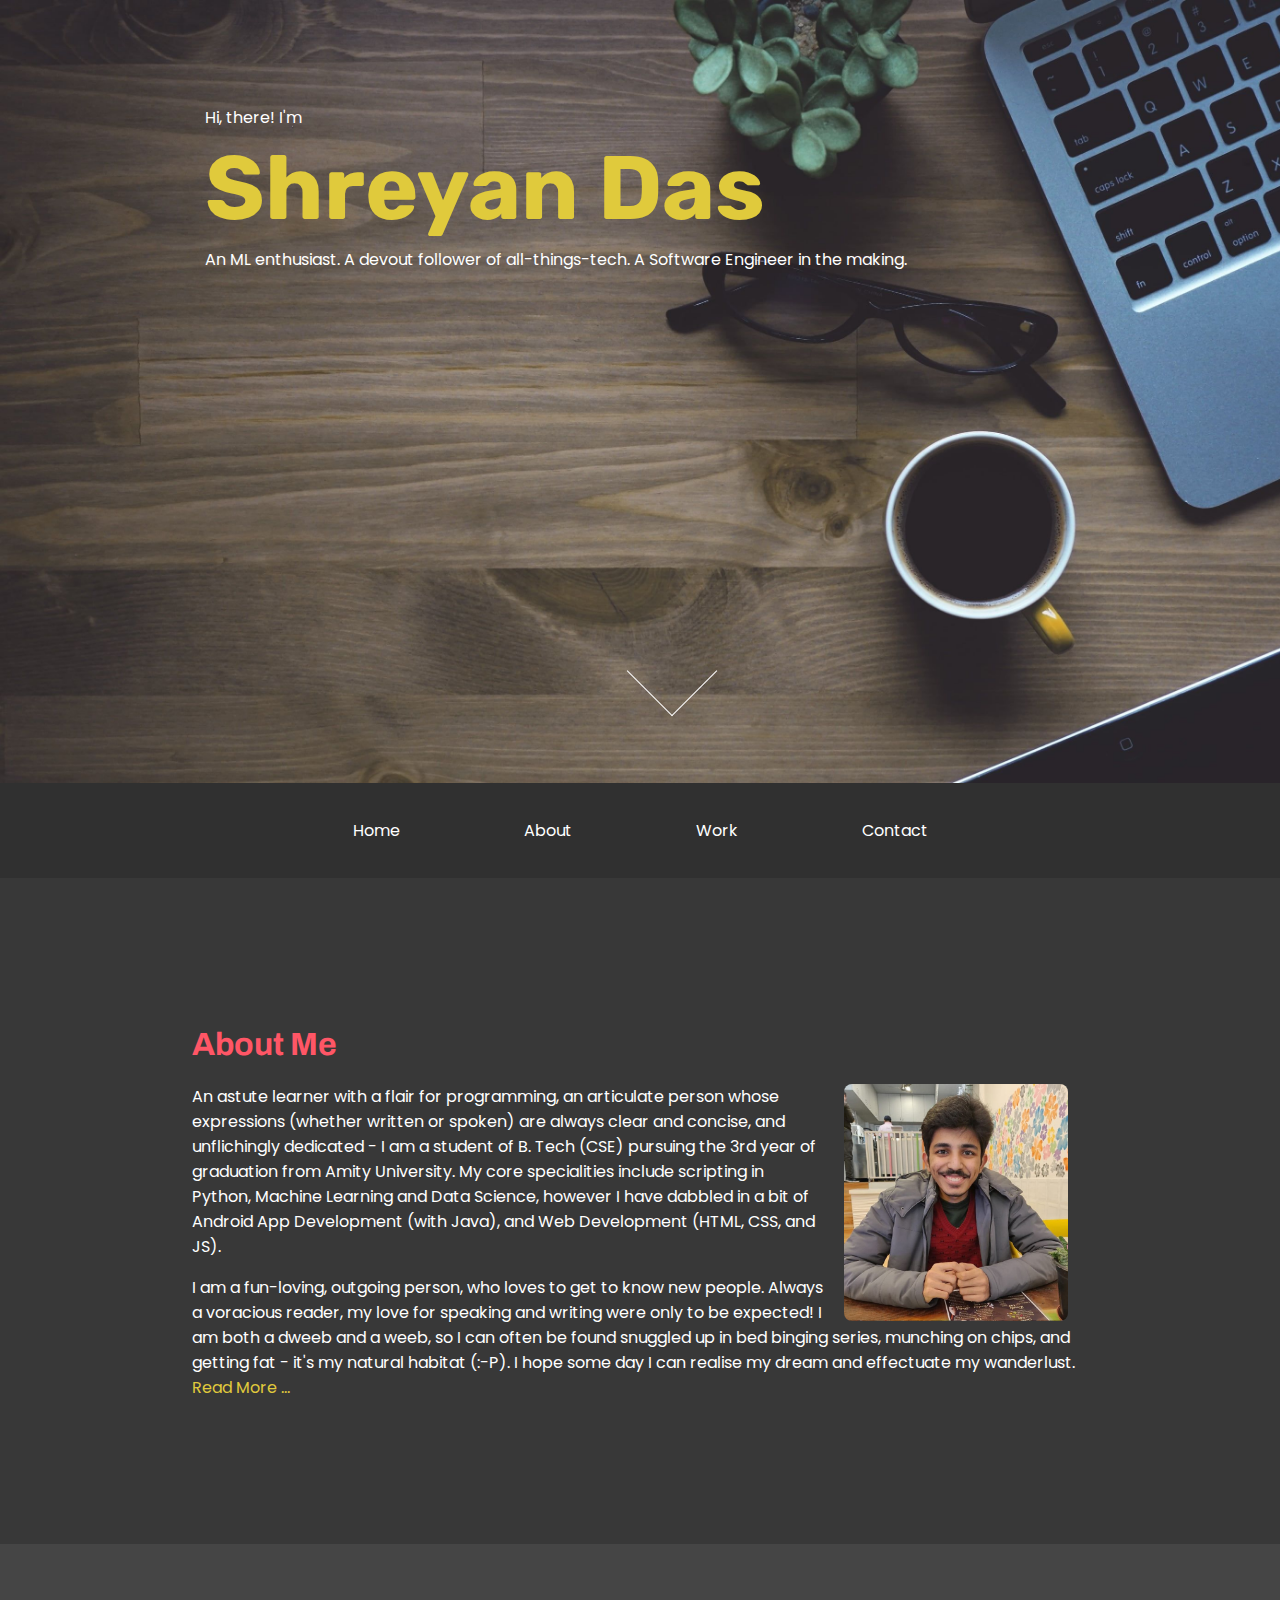
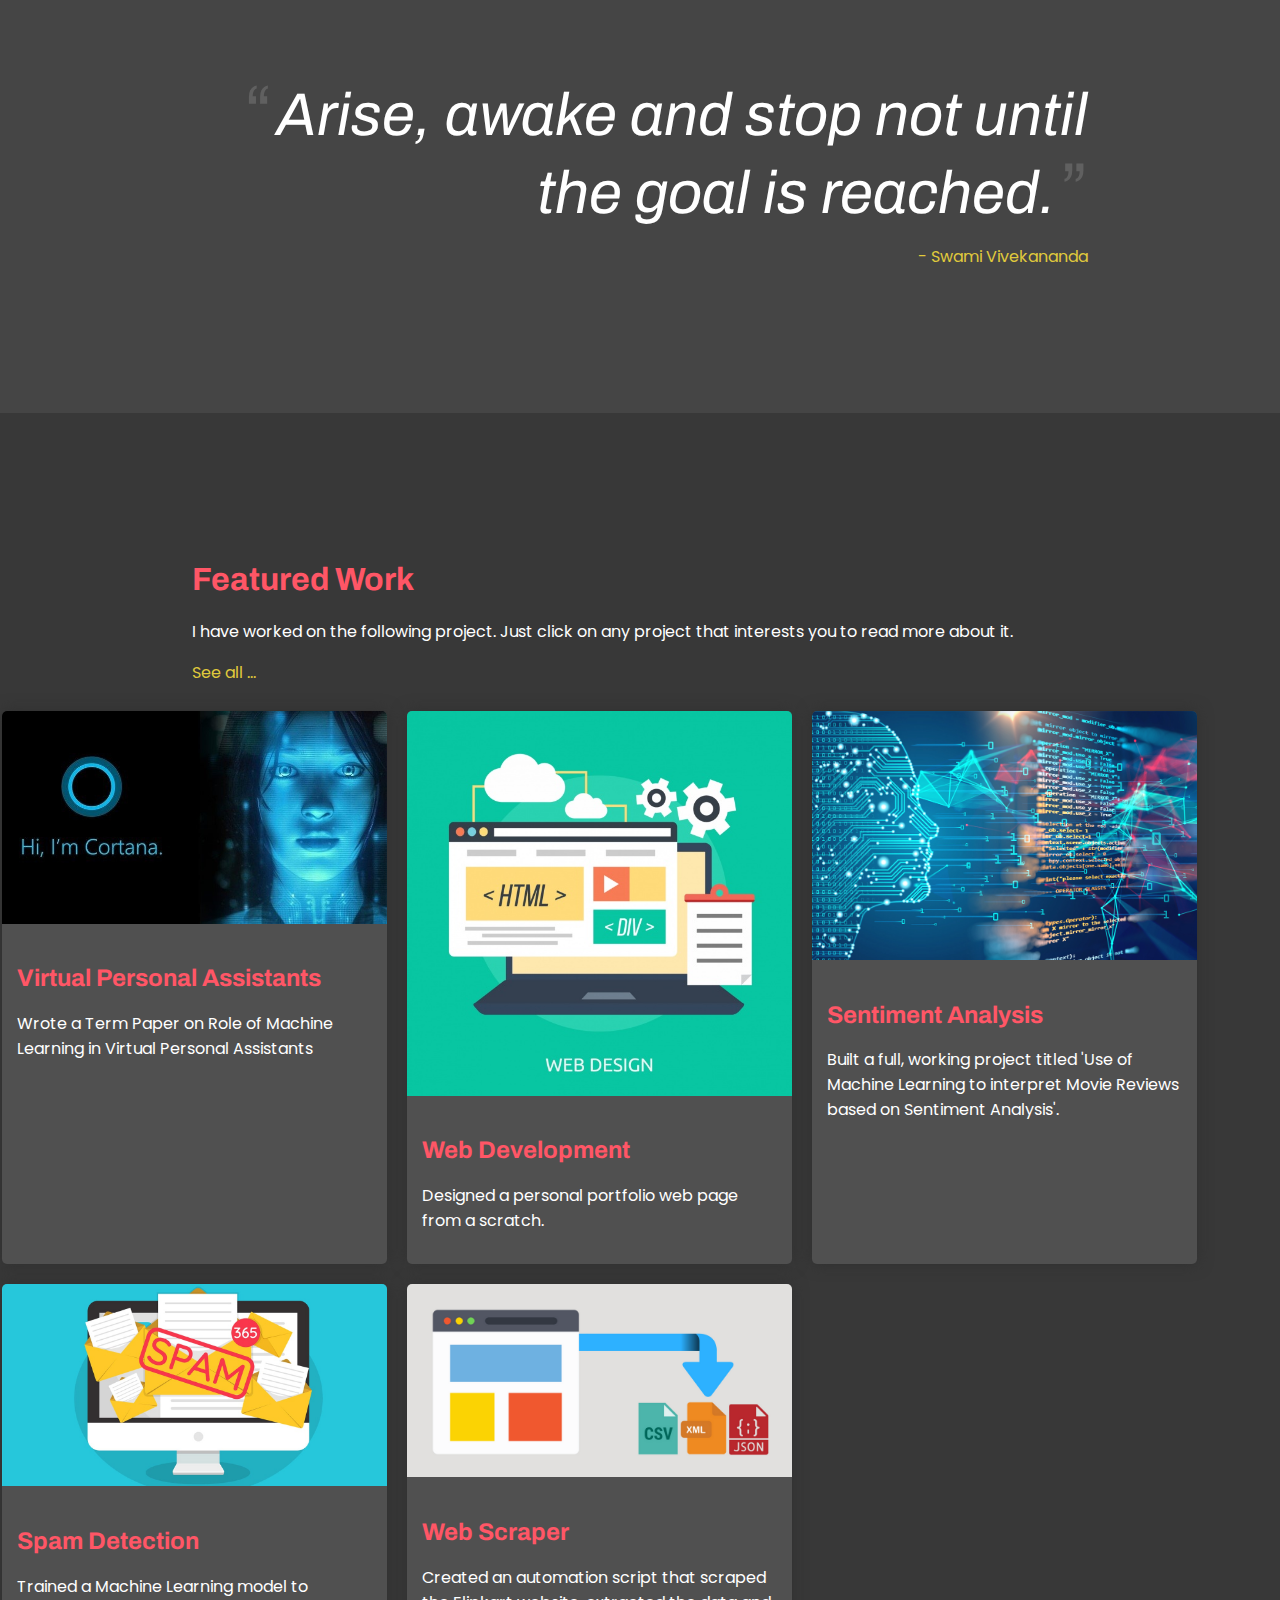
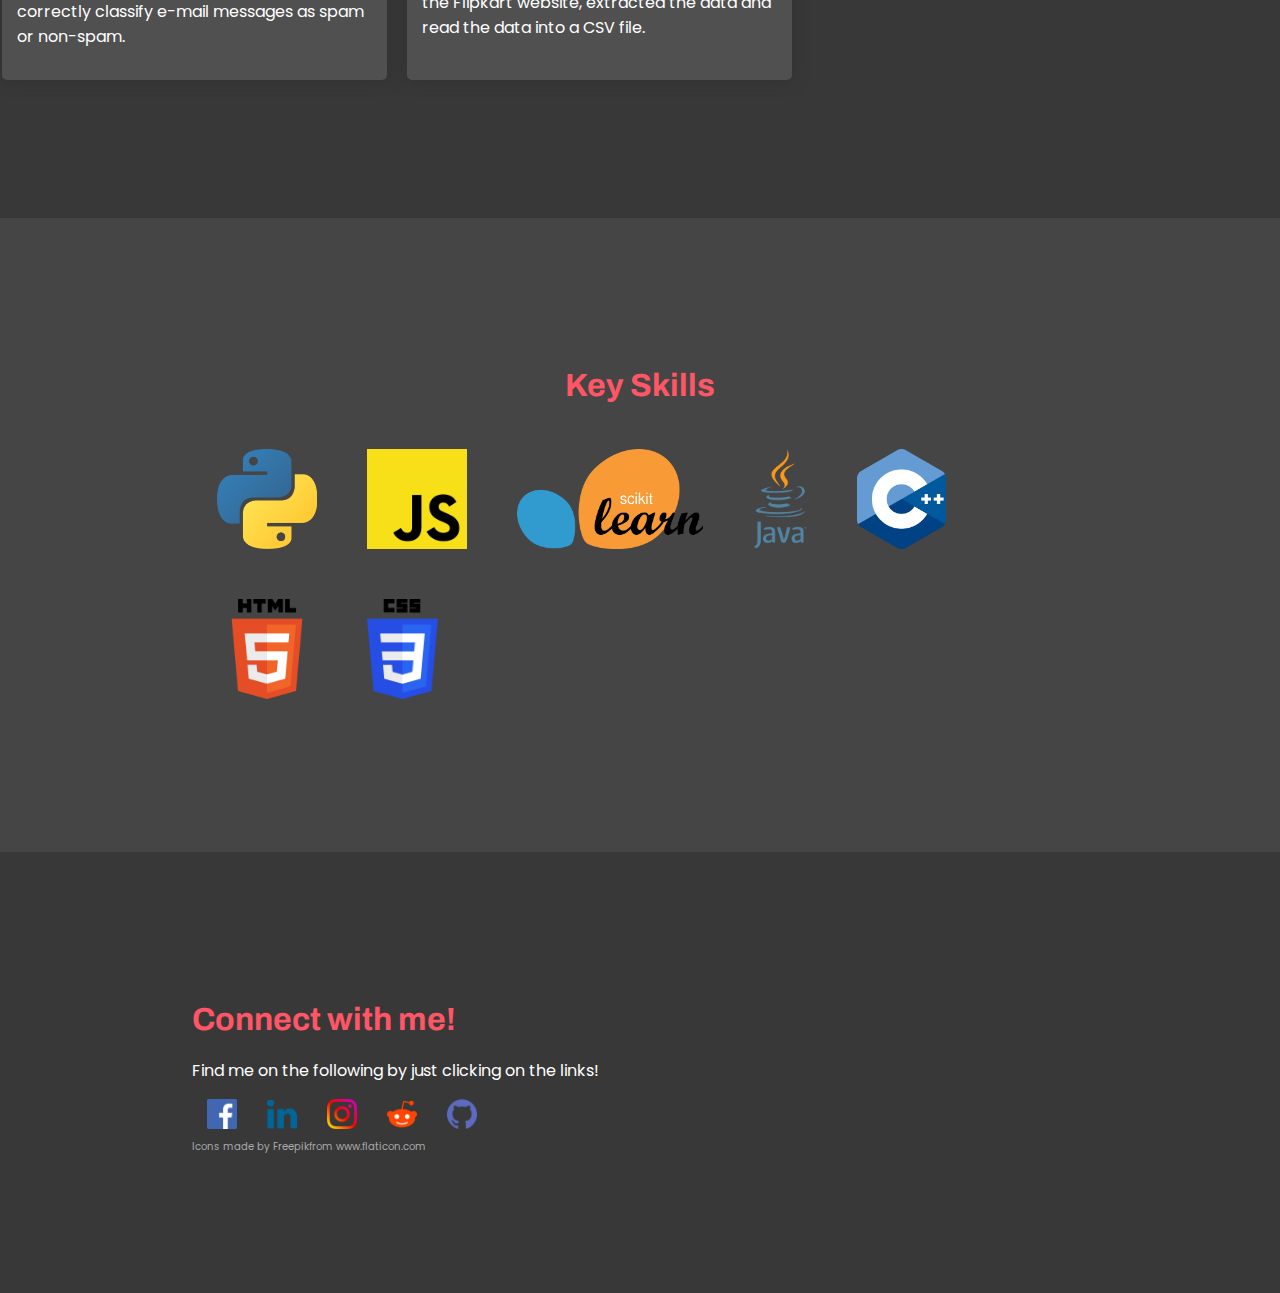
<file: index.html>
<!DOCTYPE html>
<head>
  <link rel="stylesheet" href="https://fonts.googleapis.com/css?family=Archivo|Poppins">
  <link href="https://fonts.googleapis.com/css2?family=Rubik:wght@600&display=swap" rel="stylesheet">
  <link rel="stylesheet" type="text/css" href="stylesheet.css">

  <link rel="icon" href="images/logo16x.png" type="image/png" sizes="16x16">
  <title> Home - Shreyan Das </title>
</head>

<body>

  <!-- LANDING PAGE -->
  <div class="header">
  	<div class="header content">
  		<p>Hi, there! I'm </p>
  		<h1 class = "display" style="font-size:90px">Shreyan Das</h1>
  		<p>An ML enthusiast. A devout follower of all-things-tech. A Software Engineer in the making.</p>  		
  	</div>
    <div class="container">
      <a href="#about"><div class="arrow"> </div></a>
    </div>
  </div>

  <!-- NAVIGATION MENU -->
  <ul class="nav">
    <li><a href="index.html">Home</a></li>
    <li><a href="pages/about.html">About</a></li>
    <li><a href="#work">Work</a></li>
    <li><a href="#">Contact</a></li>
  </ul>

  <!-- ABOUT ME -->
  <div class="strip-a" id="about">
    <div class="clearfix">
      <h1>About Me</h1>
      <img src="images/profile-pic.png" style="float: right; width: 25%; border-radius: 8px; margin: 0px 20px;">
      <p>An astute learner with a flair for programming, an articulate person whose expressions (whether written or spoken) are always clear and concise, and unflichingly dedicated - I am a student of B. Tech (CSE) pursuing the 3rd year of graduation from Amity University. My core specialities include scripting in Python, Machine Learning and Data Science, however I have dabbled in a bit of Android App Development (with Java), and Web Development (HTML, CSS, and JS). </p>
      <p>I am a fun-loving, outgoing person, who loves to get to know new people. Always a voracious reader, my love for speaking and writing were only to be expected! I am both a dweeb and a weeb, so I can often be found snuggled up in bed binging series, munching on chips, and getting fat - it's my natural habitat (:-P). I hope some day I can realise my dream and effectuate my wanderlust. <a href="#"> Read More ... </a></p>
      <p style="text-align: right"></p>
    </div>
  </div>

  <!-- QUOTE OF SWAMI VIVEKANANDA -->
  <div class="strip-b">
    <span style="color: #606060; font-family: 'Archivo',sans-serif; font-size: 72px;">“</span>
    <span style="color: white; font-family: 'Archivo',sans-serif; font-size: 60px; font-style: italic;">Arise, awake and stop not until the goal is reached.</span>
    <span style="color: #606060; font-family: 'Archivo',sans-serif; font-size: 72px;">”</span>
    <p style="color: #E0CA3C;"> - Swami Vivekananda </p>
  </div>

  <!-- WORK -->
  <div class="strip-a" id="work">
    <h1>Featured Work</h1>
    <p>I have worked on the following project. Just click on any project that interests you to read more about it.</p>
    <p><a href="#">See all ... </a></p>
    <div class="full-strip">
    	<div class="card">
    		<a href="#" style="color: inherit; text-decoration: inherit;">
    		<div class="clearfix">
    			<img src="images/VPA.jpg">
    			<div style="padding: 15px;">
    				<h2>Virtual Personal Assistants</h2>
    				<p>Wrote a Term Paper on Role of Machine Learning in Virtual Personal Assistants</p>
    			</div>
    		</div>
    		</a>
	    </div>
    	<div class="card">
    		<a href="index.html" style="color: inherit; text-decoration: inherit;">
    		<div class="clearfix">
    			<img src="images/web-design.jpg">
    			<div style="padding: 15px;">
    				<h2>Web Development</h2>
    				<p>Designed a personal portfolio web page from a scratch.</p>
    			</div>
    		</div>
    		</a>
	    </div>
    	<div class="card">
    		<a href="#" style="color: inherit; text-decoration: inherit;">
    		<div class="clearfix">
    			<img src="images/1.jpg">
    			<div style="padding: 15px;">
    				<h2>Sentiment Analysis</h2>
    				<p>Built a full, working project titled 'Use of Machine Learning to interpret Movie Reviews based on Sentiment Analysis'.</p>
    			</div>
    		</div>
    		</a>
	    </div>
    	<div class="card">
    		<a href="#" style="color: inherit; text-decoration: inherit;">
    		<div class="clearfix">
    			<img src="images/spam-filter.jpg">
    			<div style="padding: 15px;">
    				<h2>Spam Detection</h2>
    				<p>Trained a Machine Learning model to correctly classify e-mail messages as spam or non-spam.</p>
    			</div>
    		</div>
    		</a>
	    </div>
    	<div class="card">
    		<a href="#" style="color: inherit; text-decoration: inherit;">
    		<div class="clearfix">
    			<img src="images/scraper.png">
    			<div style="padding: 15px;">
    				<h2>Web Scraper</h2>
    				<p>Created an automation script that scraped the Flipkart website, extracted the data and read the data into a CSV file.</p>
    			</div>
    		</div>
    		</a>
	    </div>	
    </div>
  </div>

  <!-- KEY SKILLS -->
  <div class="strip-b">
  	<h1 style="text-align: center;">Key Skills</h1>
  	<div class="clearfix">
	  	<div class="gallery">
	  	  <a target="_blank" href="images\skills\python.png">
	  	    <img src="images\skills\python.png" alt="Python" width="400" height="400" title="Python">
	  	  </a>
	  	</div>

	  	<div class="gallery">
	  	  <a target="_blank" href="images\skills\js.png">
	  	    <img src="images\skills\js.png" alt="JavaScript" width="400" height="400" title="JavaScript">
	  	  </a>
	  	</div>

	  	<div class="gallery">
	  	  <a target="_blank" href="images\skills\sklearn.png">
	  	    <img src="images\skills\sklearn.png" alt="Sci-kit Learn" width="400" height="400" title="Sci-kit Learn">
	  	  </a>
	  	</div>

	  	<div class="gallery">
	  	  <a target="_blank" href="images\skills\java.png">
	  	    <img src="images\skills\java.png" alt="Java" width="400" height="400" title="Java">
	  	  </a>
	  	</div>

	  	<div class="gallery">
	  	  <a target="_blank" href="images\skills\cpp.png">
	  	    <img src="images\skills\cpp.png" alt="C++" width="400" height="400" title="C++">
	  	  </a>
	  	</div>

	  	<div class="gallery">
	  	  <a target="_blank" href="images\skills\html.png">
	  	    <img src="images\skills\html.png" alt="HTML" width="400" height="400" title="HTML">
	  	  </a>
	  	</div>

	  	<div class="gallery">
	  	  <a target="_blank" href="images\skills\css.png">
	  	    <img src="images\skills\css.png" alt="CSS" width="400" height="400" title="CSS">
	  	  </a>
	  	</div>
	</div>
  </div>

  <!-- FOOTER -->
  <div class="strip-a">
  	<h1>Connect with me!</h1>
  	<p>Find me on the following by just clicking on the links!</p>
  	<div class="gallery" style="height: 30px; margin: 0px 15px">
	  	<a target="_blank" href="https://www.facebook.com/shreyan.das.9">
  	    	<img src="images\social-media\001-facebook.png" alt="FB" width="400" height="400" title="Facebook">
	  	</a>
	</div>
	<div class="gallery" style="height: 30px; margin: 0px 15px;">
	  	<a target="_blank" href="https://www.linkedin.com/in/shreyan-das-b2ab571bb/">
  	    	<img src="images\social-media\010-linkedin.png" alt="in" width="400" height="400" title="LinkedIn">
	  	</a>
	</div>
	<div class="gallery" style="height: 30px; margin: 0px 15px;">
	  	<a target="_blank" href="https://www.instagram.com/shreyan.das.2034/">
  	    	<img src="images\social-media\011-instagram.png" alt="IG" width="400" height="400" title="Instagram">
	  	</a>
	</div>
	<div class="gallery" style="height: 30px; margin: 0px 15px;">
	  	<a target="_blank" href="https://www.reddit.com/user/Shreyan2034">
  	    	<img src="images\social-media\015-reddit.png" alt="r\" width="400" height="400" title="Reddit">
	  	</a>
	</div>
	<div class="gallery" style="height: 30px; margin: 0px 15px;">
	  	<a target="_blank" href="https://github.com/sdspot2034">
  	    	<img src="images\social-media\github.png" alt="GH" width="400" height="400" title="GitHub">
	  	</a>
	</div>


	<div> <br> <br> <p style="font-size: 10px; color: #aaaaaa; margin-top: -10px;"> Icons made by <a href="https://www.flaticon.com/authors/freepik" title="Freepik" style="color: inherit">Freepik</a>from <a href="https://www.flaticon.com/" title="Flaticon" style="color: inherit">www.flaticon.com</a></p></div>
  </div>

</body>
</file>
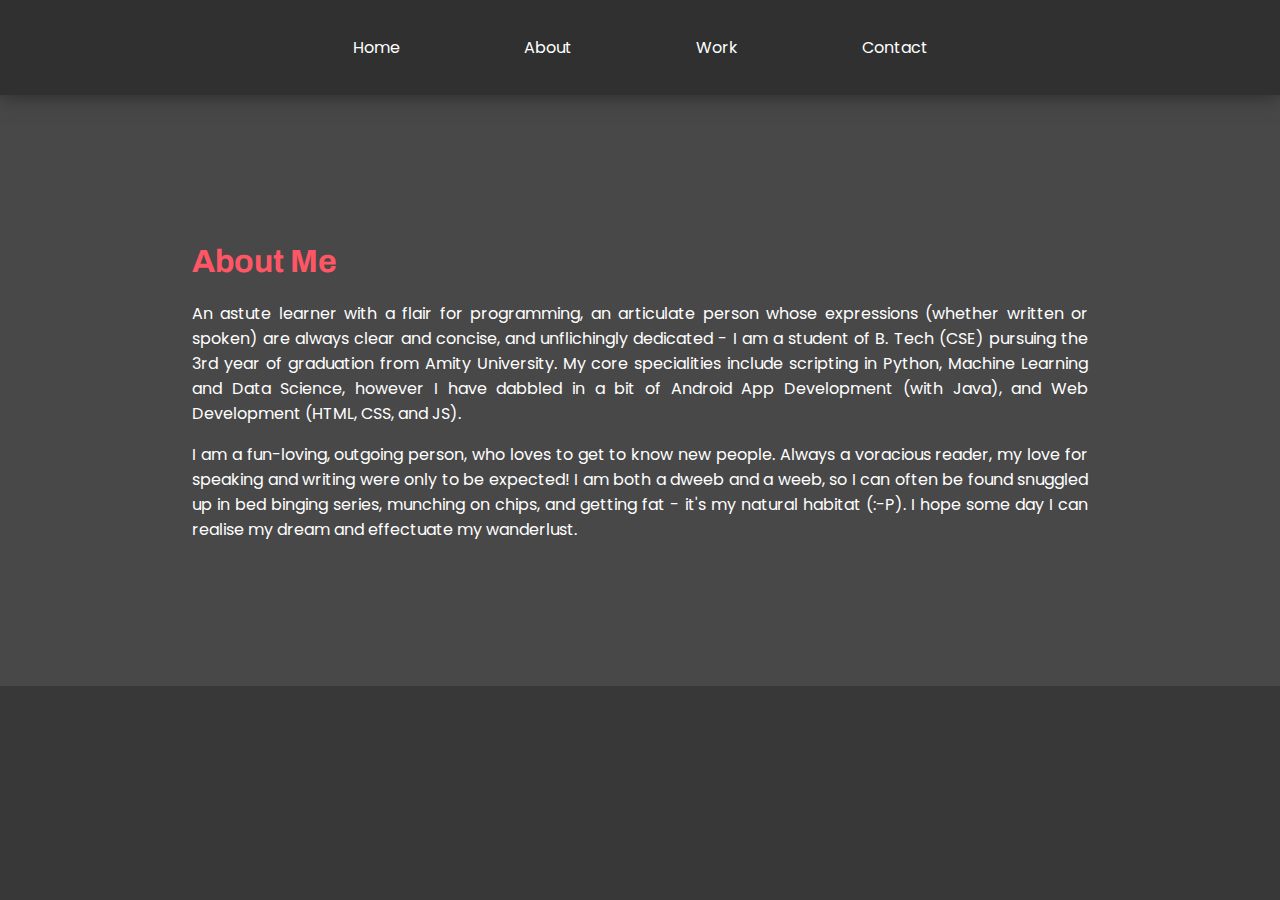
<file: pages/about.html>
<!DOCTYPE html>
<head>
  <link rel="stylesheet" href="https://fonts.googleapis.com/css?family=Archivo|Poppins">
  <link href="https://fonts.googleapis.com/css2?family=Rubik:wght@600&display=swap" rel="stylesheet">
  <link rel="stylesheet" type="text/css" href="pages-stylesheet.css">
</head>

<body>

	<!-- NAVIGATION MENU -->
	<ul class="nav">
    	<li><a href="..\index.html">Home</a></li>
    	<li><a href="pages/about.html">About</a></li>
    	<li><a href="#work">Work</a></li>
    	<li><a href="#">Contact</a></li>
  	</ul>


	<!-- Summary -->
	<div class="strip-a">
		<div class="clearfix">
			<h1>About Me</h1>
			<p>An astute learner with a flair for programming, an articulate person whose expressions (whether written or spoken) are always clear and concise, and unflichingly dedicated - I am a student of B. Tech (CSE) pursuing the 3rd year of graduation from Amity University. My core specialities include scripting in Python, Machine Learning and Data Science, however I have dabbled in a bit of Android App Development (with Java), and Web Development (HTML, CSS, and JS). </p>
      		<p>I am a fun-loving, outgoing person, who loves to get to know new people. Always a voracious reader, my love for speaking and writing were only to be expected! I am both a dweeb and a weeb, so I can often be found snuggled up in bed binging series, munching on chips, and getting fat - it's my natural habitat (:-P). I hope some day I can realise my dream and effectuate my wanderlust.</p> 
		</div>
	</div>


</body>
</file>
<file: stylesheet.css>
* {
	box-sizing: border-box;
}

body {
	background: #383838;
	padding: 0px;
	margin: 0px;
	font-family: "Poppins";
	color: white;
}

h1,h2 {
  font-family: "Archivo", sans-serif;
  color: #FF5666 ;
}

h1.display {
	font-family: "Rubik", sans-serif;
	font-size: 60px;
}

p {
  font-family: "Poppins", sans-serif;
}

a {
	color: #E0CA3C;
	text-decoration: none;
	transition: 0.5s;
}

a:hover {
	color: #FF5666;
}

.header {
	width: 100%;
	height: 86.9878vh;
	margin: 0px;
  position: relative;
	background:url('images/landing-page.jpg') fixed center/cover;
}

.header.content {
  padding: 100px 0px 200px 200px;
}

.header.content h1{
	margin: 5px;
	color: #E0CA3C;
}

.header.content p {
	color: white;
	margin: 5px;
}

.nav{
    list-style:none;
    margin:0;
    padding:25px;
    text-align:center;
    background-color: #303030;
    position: sticky;
    top: 0;
}
.nav li{
    display:inline;
    padding: 50px;
}
.nav a{
    display:inline-block;
    padding:10px;
    text-decoration: none;
    color: white;
}

.nav a:hover {
	color: #E0CA3C;
}


.strip-a {
	width: 100%;
	background: #383838;
	padding: 10% 15%;
	text-align: left;
}

.strip-b {
	width: 100%;
	background: #454545;
	padding: 10% 15%;
	text-align: right;
}

.clearfix::after {
  content: "";
  clear: both;
  display: table;
}

.arrow {
  height: 5vw;
  width: 5vw;
  border-style: solid;
  border-color: white;
  border-width: 0px 1px 1px 0px;
  transform: rotate(45deg);
  transition: border-width 150ms ease-in-out;
  position: absolute;
  bottom: 80px;
  margin: auto;
}

.arrow:hover {
  border-bottom-width: 4px;
  border-right-width: 4px;
}

.container {
  display: flex;
  align-items: center;
  justify-content: center;
}

.full-strip {
  margin: 0px -200px;
  width: 97vw;
  background-color: inherit;
  display: flex;
  flex-wrap: wrap;
  align-content: flex-start;
}

.full-strip > div.card {
  width: 31%;
  margin: 10px;
  background-color: #505050;
  border-radius: 5px;
  box-shadow: 0px 0px 15px #303030;
  transition: 0.3s;
}

.full-strip > div.card:hover {
  border: solid grey;
  box-shadow: 0px 0px 20px #151515;
}

.full-strip > div.card img {
  width: 100%;
  /*height: 256px;*/
  border-top-right-radius: 5px;
  border-top-left-radius: 5px;
}

div.gallery {
  margin: 25px;
  float: left;
  height: 100px;
}

div.gallery img {
  width: auto;
  height: 100%;
}
</file>
<file: pages/pages-stylesheet.css>
* {
	box-sizing: border-box;
}

body {
	background: #383838;
	padding: 0px;
	margin: 0px;
	font-family: "Poppins";
	color: white;
}

h1,h2 {
  font-family: "Archivo", sans-serif;
  color: #FF5666 ;
}

h1.display {
	font-family: "Rubik", sans-serif;
	font-size: 60px;
}

p {
  font-family: "Poppins", sans-serif;
}

a {
	color: #E0CA3C;
	text-decoration: none;
	transition: 0.5s;
}

a:hover {
	color: #FF5666;
}

.nav{
    list-style:none;
    margin:0;
    padding:25px;
    text-align:center;
    background-color: #303030;
    box-shadow: 0px 0px 20px #282828;
    position: sticky;
    top: 0px;
}
.nav li{
    display:inline;
    padding: 50px;
}
.nav a{
    display:inline-block;
    padding:10px;
    text-decoration: none;
    color: white;
}

.nav a:hover {
	color: #E0CA3C;
}

.strip-a {
    width: 100%;
    background: #484848;
    padding: 10% 15%;
    text-align: justify;
}

.strip-b {
    width: 100%;
    background: #454545;
    padding: 10% 15%;
    text-align: right;
}

.clearfix::after {
  content: "";
  clear: both;
  display: table;
}
</file>
